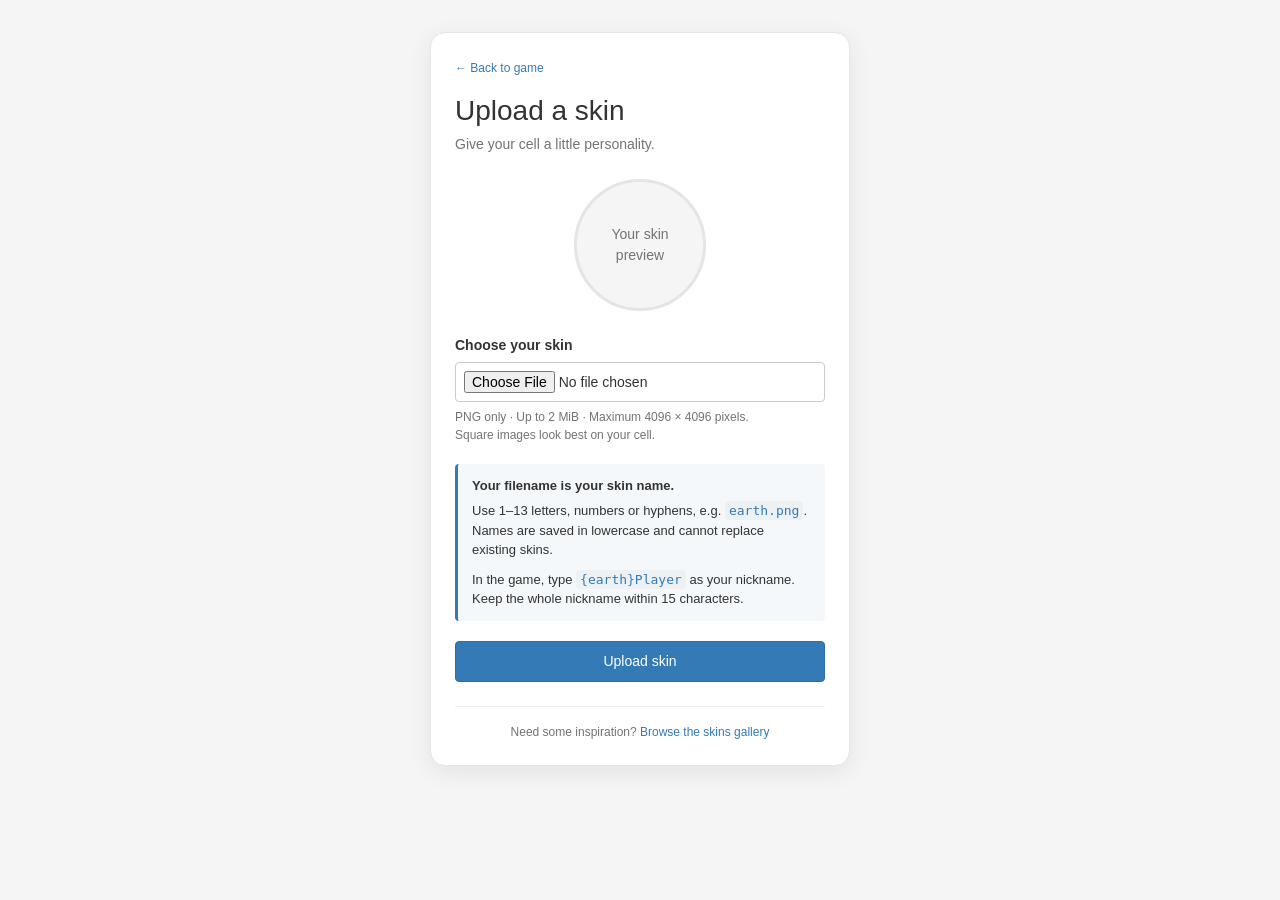
<file: uploads.html>
<!DOCTYPE html>
<html lang="en">
<head>
    <meta charset="utf-8">
    <meta name="viewport" content="width=device-width, initial-scale=1">
    <title>Upload a Skin · Agar Clone</title>
    <link rel="icon" type="image/png" href="split.png">
    <link rel="stylesheet" href="uploads.css">
    <script src="uploads.js" defer></script>
</head>
<body>
<main class="upload-card">
    <header>
        <a class="back-link" href="index.html">&larr; Back to game</a>
        <h1>Upload a skin</h1>
        <p class="text-muted">Give your cell a little personality.</p>
    </header>

    <form id="uploadForm" enctype="multipart/form-data" action="uploads.php" method="post">
        <input type="hidden" name="MAX_FILE_SIZE" value="2097152">
        <div class="upload-preview" aria-hidden="true">
            <span id="previewPlaceholder">Your skin<br>preview</span>
            <img id="skinPreview" alt="" hidden>
        </div>

        <label for="fileToUpload">Choose your skin</label>
        <input type="file" name="fileToUpload" id="fileToUpload" accept=".png,image/png"
               aria-describedby="fileHelp nameHelp" required>
        <p id="fileHelp" class="help-text">PNG only &middot; Up to 2 MiB &middot; Maximum 4096 &times; 4096 pixels.<br>
            Square images look best on your cell.</p>

        <div id="nameHelp" class="skin-tip">
            <strong>Your filename is your skin name.</strong>
            <p>Use 1–13 letters, numbers or hyphens, e.g. <code>earth.png</code>.
                Names are saved in lowercase and cannot replace existing skins.</p>
            <p>In the game, type <code id="nicknameExample">{earth}Player</code> as your nickname.
                Keep the whole nickname within 15 characters.</p>
        </div>

        <div id="uploadStatus" class="status" role="status" aria-live="polite" hidden></div>
        <button id="uploadButton" class="btn btn-primary" type="submit">Upload skin</button>
    </form>

    <footer>Need some inspiration? <a href="gallery/">Browse the skins gallery</a></footer>
</main>
</body>
</html>
</file>
<file: uploads.css>
* {
    box-sizing: border-box;
}

body {
    margin: 0;
    padding: 32px 16px;
    color: #333;
    background: #f5f5f5;
    font: 14px/1.5 "Helvetica Neue", Helvetica, Arial, sans-serif;
}

a {
    color: #337ab7;
    text-decoration: none;
}

a:hover {
    color: #23527c;
    text-decoration: underline;
}

.upload-card {
    width: 100%;
    max-width: 420px;
    margin: 0 auto;
    padding: 24px;
    background: #fff;
    border: 1px solid #e5e5e5;
    border-radius: 15px;
    box-shadow: 0 6px 24px rgba(0, 0, 0, .08);
}

h1 {
    margin: 16px 0 6px;
    font-size: 28px;
    font-weight: 500;
    line-height: 1.2;
}

p {
    margin: 0 0 10px;
}

.back-link, .help-text, footer {
    font-size: 12px;
}

.text-muted, .help-text, footer {
    color: #737373;
}

.upload-preview {
    display: flex;
    align-items: center;
    justify-content: center;
    width: 132px;
    height: 132px;
    margin: 24px auto;
    overflow: hidden;
    color: #737373;
    text-align: center;
    background: #f5f5f5;
    border: 3px solid #e5e5e5;
    border-radius: 50%;
}

.upload-preview img {
    width: 100%;
    height: 100%;
    object-fit: cover;
}

label {
    display: block;
    margin-bottom: 6px;
    font-weight: 700;
}

input[type="file"] {
    display: block;
    width: 100%;
    padding: 8px;
    border: 1px solid #ccc;
    border-radius: 4px;
    font: inherit;
}

.help-text {
    margin-top: 6px;
}

.skin-tip {
    margin: 20px 0;
    padding: 12px 14px;
    background: #f4f8fb;
    border-left: 3px solid #337ab7;
    border-radius: 4px;
    font-size: 13px;
}

.skin-tip strong {
    display: block;
    margin-bottom: 6px;
}

.skin-tip p:last-child {
    margin-bottom: 0;
}

code {
    padding: 2px 4px;
    color: #337ab7;
    background: #eef1f4;
    border-radius: 4px;
    overflow-wrap: anywhere;
}

.btn {
    display: inline-block;
    padding: 9px 12px;
    border: 1px solid transparent;
    border-radius: 4px;
    font: inherit;
    text-align: center;
    cursor: pointer;
}

.btn-primary {
    width: 100%;
    color: #fff;
    background: #337ab7;
    border-color: #2e6da4;
}

.btn-primary:hover {
    color: #fff;
    background: #286090;
    text-decoration: none;
}

.btn:disabled {
    opacity: .65;
    cursor: wait;
}

a:focus-visible, button:focus-visible, input:focus-visible {
    outline: 3px solid #66afe9;
    outline-offset: 3px;
}

.status {
    margin: 16px 0;
    padding: 12px;
    border: 1px solid;
    border-radius: 4px;
    overflow-wrap: anywhere;
}

.status-success {
    color: #3c763d;
    background: #dff0d8;
    border-color: #d6e9c6;
}

.status-error {
    color: #a94442;
    background: #f2dede;
    border-color: #ebccd1;
}

footer {
    margin-top: 24px;
    padding-top: 16px;
    border-top: 1px solid #eee;
    text-align: center;
}

[hidden] {
    display: none !important;
}
</file>
